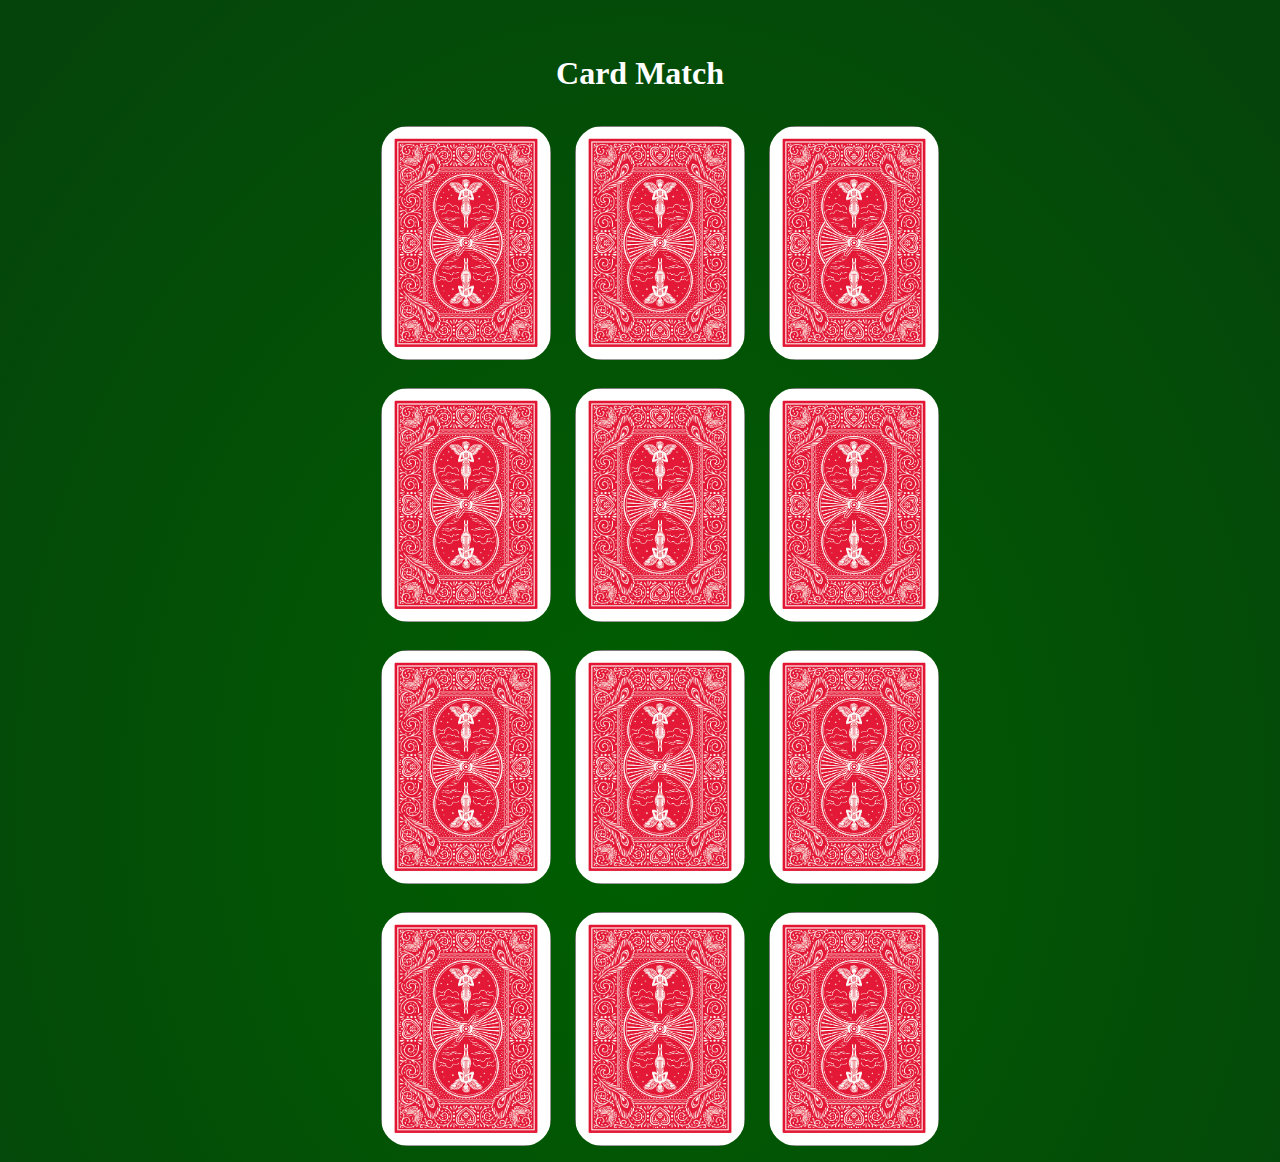
<file: card-match/index.html>
<!DOCTYPE html>
<html lang="en">
<head>
 <title>Card Match</title>

  <link rel="stylesheet" href="css/style.css">
   <script src="js/cardtable.js"></script>
</head>

<body>
 <h1>Card Match</h1>
 <div id=cardtable>
   <ul id = "cards">
   </ul>
 </div>
 <script src="js/app.js"></script>
</body>
</html>
</file>
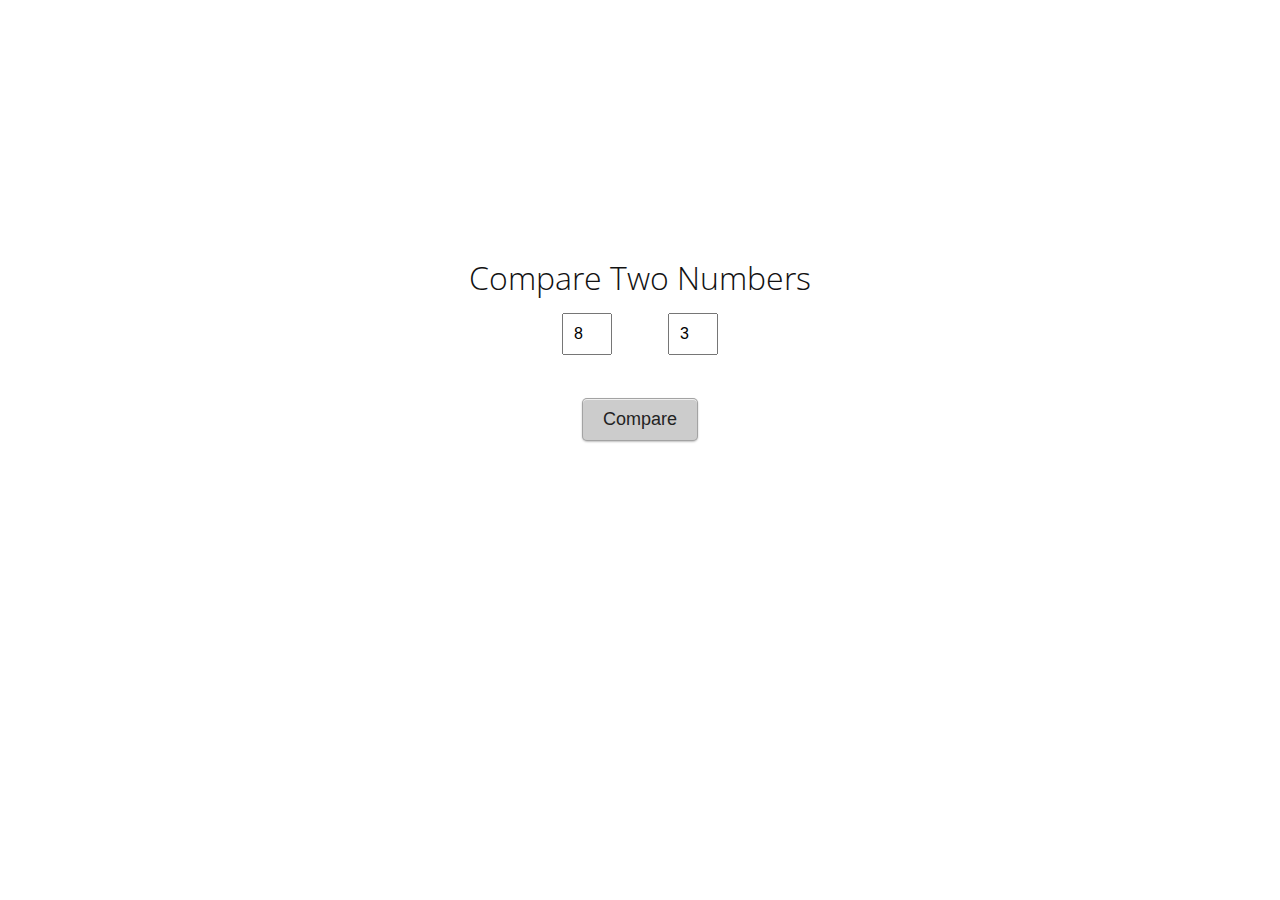
<file: conditionals/index.html>
<!DOCTYPE html>
<html lang="en">
	<head>
    	<meta charset="utf-8">
    	<meta name="description" content="A simple example of how Javascript can manipulate DOM.">
    	<meta name="keywords" content="General Assembly, Javascript, JS">

		<title>Conditionals</title>

		<!-- external CSS link -->
		<link href='http://fonts.googleapis.com/css?family=Open+Sans:400,700,800,600,300' rel='stylesheet' type='text/css'>
		<link rel="stylesheet" href="css/reset.css">
		<link rel="stylesheet" href="css/style.css">

	</head>
	<body>
		<div id="container">

			<h1>Compare Two Numbers</h1>

			<div id="inputs">

			  <input id="a" value="8">

			  <span id="comparison"></span>

			  <input id="b" value="3">

			</div>

			<button id="submit">Compare</button>

		</div><!-- #container -->
		<script src="js/app.js"></script>
	</body>
</html>
</file>
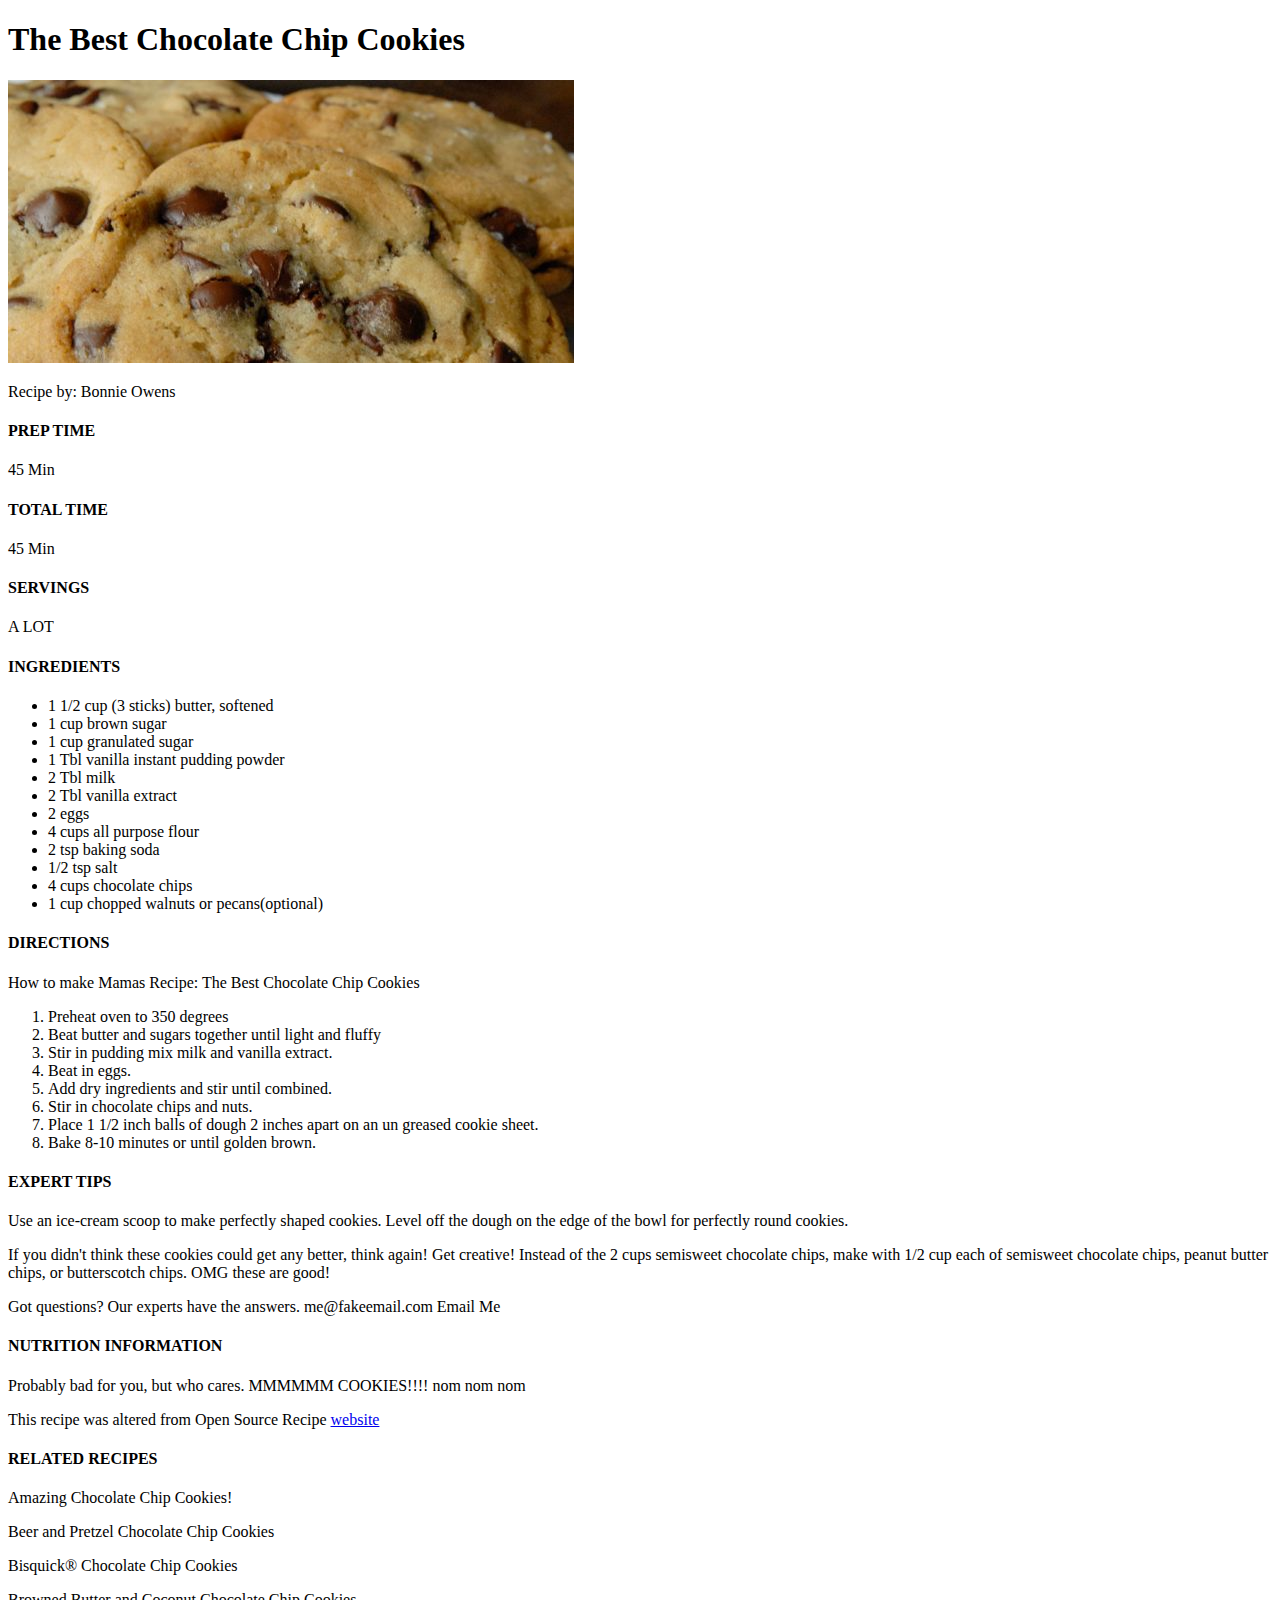
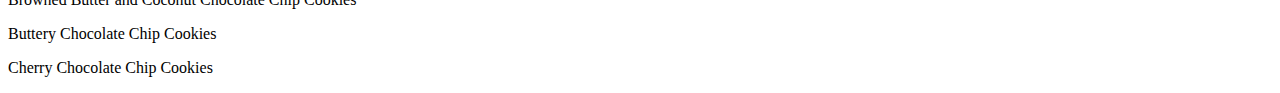
<file: cookie_recipe/index.html>
<!DOCTYPE html>

<html>

<head>
  <title>The Best Chocolate Chip Cookies</title>
</head>

<body>

<header>
<h1>The Best Chocolate Chip Cookies</h1> <!--hint: <h1> element -->

<img src="img/cookies.jpg">

<p>Recipe by: Bonnie Owens</p>
</header>



<section>
<!--hint: begin <section> element -->

<p><h4>PREP TIME</h4>
45 Min</p>

<p><h4>TOTAL TIME</h4>
45 Min</P>

<p><h4>SERVINGS</h4>
A LOT</p>

<h4>INGREDIENTS</h4>

<!--hint: open <ul> -->
<ul>
  <li>1 1/2 cup (3 sticks) butter, softened</li>
	<li>1 cup brown sugar</li>
	<li>1 cup granulated sugar</li>
	<li>1 Tbl vanilla instant pudding powder</li>
	<li>2 Tbl milk</li>
	<li>2 Tbl vanilla extract</li>
	<li>2 eggs</li>
	<li>4 cups all purpose flour</li>
	<li>2 tsp baking soda</li>
	<li>1/2 tsp salt</li>
	<li>4 cups chocolate chips</li>
	<li>1 cup chopped walnuts or pecans(optional)</li>
</ul>
  <!--hint: close </ul> -->
</section>
  <!--hint: close </section> tag -->



<h4>DIRECTIONS</h4>

<p>How to make Mamas Recipe: The Best Chocolate Chip Cookies</p>
<ol>
<li>Preheat oven to 350 degrees</li>

<li>Beat butter and sugars together until light and fluffy</li>

<li>Stir in pudding mix milk and vanilla extract.</li>

<li>Beat in eggs.</li>

<li>Add dry ingredients and stir until combined.</li>

<li>Stir in chocolate chips and nuts.</li>

<li>Place 1 1/2 inch balls of dough 2 inches apart on an un greased cookie sheet.</li>

<li>Bake 8-10 minutes or until golden brown.</li>
</ol>


<h4>EXPERT TIPS</h4>


<p>Use an ice-cream scoop to make perfectly shaped cookies. Level off the dough on the edge of the bowl for perfectly round cookies.</p>

<p>If you didn't think these cookies could get any better, think again! Get creative! Instead of the 2 cups semisweet chocolate chips, make with 1/2 cup each of semisweet chocolate chips, peanut butter chips, or butterscotch chips. OMG these are good!</p>

<p>Got questions? Our experts have the answers. me@fakeemail.com Email Me</p>



<h4>NUTRITION INFORMATION</h4>

<p>Probably bad for you, but who cares. MMMMMM COOKIES!!!! nom nom nom</p>


<p>This recipe was altered from Open Source Recipe <a href="http://www.opensourcefood.com/people/Amanori/recipes/mamas-recipe-the-best-chocolate-chip-cookies">website</a></p>
<footer>
<!-- hint: open <footer> tag -->

<h4>RELATED RECIPES</h4>

<p>Amazing Chocolate Chip Cookies!</p>

<p>Beer and Pretzel Chocolate Chip Cookies</p>

<p>Bisquick® Chocolate Chip Cookies</p>

<p>Browned Butter and Coconut Chocolate Chip Cookies</p>

<p>Buttery Chocolate Chip Cookies</p>

<p>Cherry Chocolate Chip Cookies</p>
</footer>

</body>
<!-- hint: close </footer> tag -->
</html>
<!--hint: end of content -->
</file>
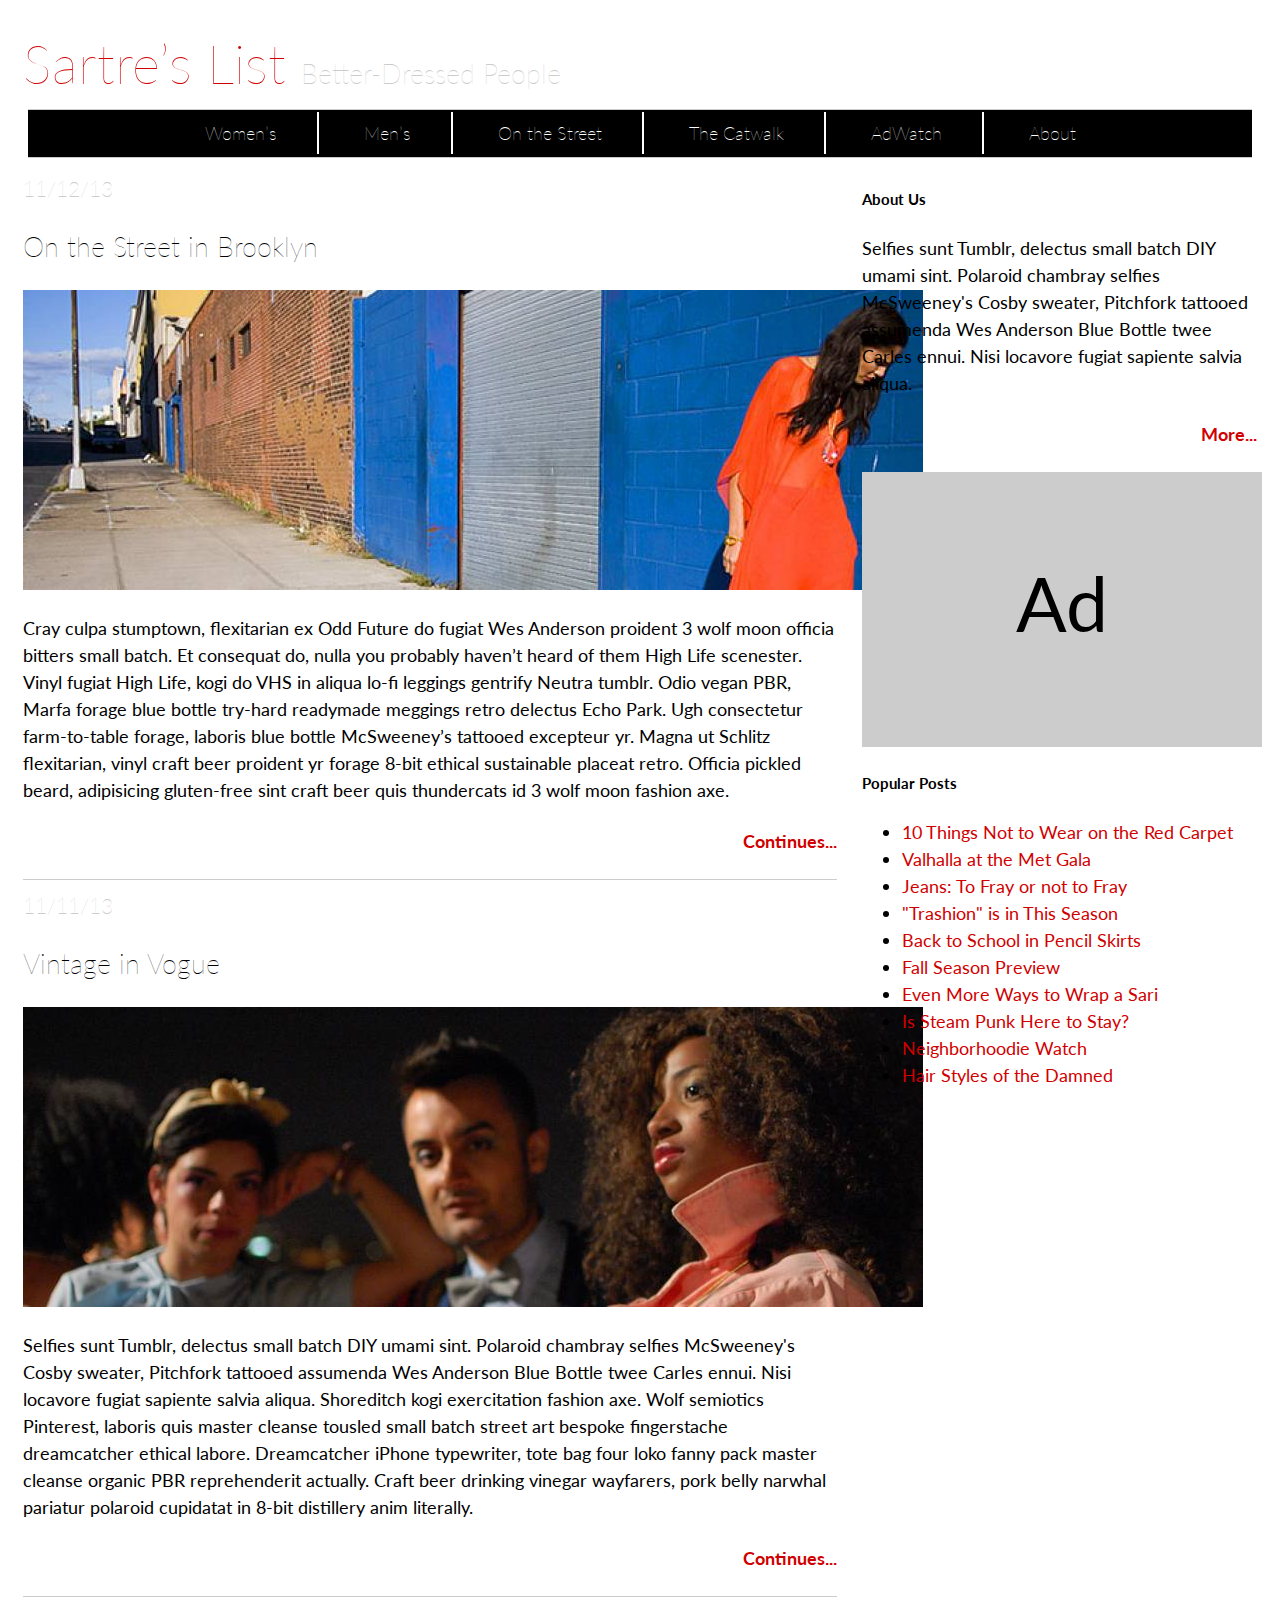
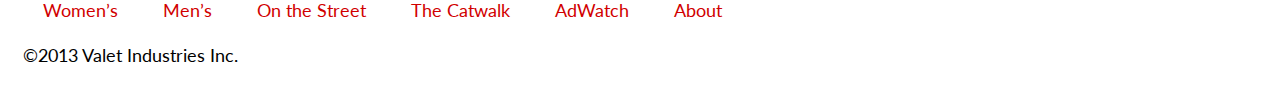
<file: fashion_blog_part1/index.html>
<!--Add CSS to the page. When complete it should look like Fashion_Blog.png
Do you see new tags? Look them up so you are growing your tag vocabulary.
Bonus: Google <footer> </footer> tag and implement the page footer.
Add Google Fonts.
-->

<!doctype html>
<html lang="en-us">
<head>
	<meta charset="utf-8">
	<title>Sartre’s List</title>
<link rel="stylesheet" type="text/css" href="style.css">
	<link href='http://fonts.googleapis.com/css?family=Lato:400,700,900,300italic,400italic,700italic' rel='stylesheet' type='text/css'>
</head>


<body>
	<header>
		<h1><a href="index.html">Sartre’s List</a> <span>Better-Dressed People</span></h1>

		<div class="nav">
<ul>
		<li><a href="#">Women’s</a></li>
			<li><a href="#">Men’s</a></li>
			<li><a href="#">On the Street</a></li>
			<li><a href="#">The Catwalk</a></li>
			<li><a href="#">AdWatch</a></li>
			<li><a href="#">About</a></li>
</ul>
	</div>

	</header>
<div class="left-side">
		<div class="first-article">
			<article>
				<h3>11/12/13</h3>
				<h2><a href="#">On the Street in Brooklyn</a></h2>
				<img src="/fashion_blog_part1/fashion_photo.jpeg">
				<p>Cray culpa stumptown, flexitarian ex Odd Future do fugiat Wes Anderson proident 3 wolf moon officia bitters small batch. Et consequat do, nulla you probably haven’t heard of them High Life scenester. Vinyl fugiat High Life, kogi do VHS in aliqua lo-fi leggings gentrify Neutra tumblr. Odio vegan PBR, Marfa forage blue bottle try-hard readymade meggings retro delectus Echo Park. Ugh consectetur farm-to-table forage, laboris blue bottle McSweeney’s tattooed excepteur yr. Magna ut Schlitz flexitarian, vinyl craft beer proident yr forage 8-bit ethical sustainable placeat retro. Officia pickled beard, adipisicing gluten-free sint craft beer quis thundercats id 3 wolf moon fashion axe.</p>
				<h4><a href="#">Continues...</a></h4>
			</article>
		</div>

		<div class="second-article">
			<article>
				<h3>11/11/13</h3>
				<h2><a href="#">Vintage in Vogue</a></h2>
				<img src="/fashion_blog_part1/fashion_photo2.jpeg">
				<p>Selfies sunt Tumblr, delectus small batch DIY umami sint. Polaroid chambray selfies McSweeney's Cosby sweater, Pitchfork tattooed assumenda Wes Anderson Blue Bottle twee Carles ennui. Nisi locavore fugiat sapiente salvia aliqua. Shoreditch kogi exercitation fashion axe. Wolf semiotics Pinterest, laboris quis master cleanse tousled small batch street art bespoke fingerstache dreamcatcher ethical labore. Dreamcatcher iPhone typewriter, tote bag four loko fanny pack master cleanse organic PBR reprehenderit actually. Craft beer drinking vinegar wayfarers, pork belly narwhal pariatur polaroid cupidatat in 8-bit distillery anim literally.</p>
				<h4><a href="#">Continues...</a></h4>
			</article>
		</div>
</div>

<div class="right-side">
		<div class="about-us">
			<h5>About Us</h5>
			<p>Selfies sunt Tumblr, delectus small batch DIY umami sint. Polaroid chambray selfies McSweeney's Cosby sweater, Pitchfork tattooed assumenda Wes Anderson Blue Bottle twee Carles ennui. Nisi locavore fugiat sapiente salvia aliqua.</p>
			<h4><a href="#">More...</a></h4>
		</div>


		<div class="ad"><span>Ad</span>
		</div>

		<div class="popular-posts">
			<h5>Popular Posts</h5>
			<ul>
				<li><a href="#">10 Things Not to Wear on the Red Carpet</a></li>
				<li><a href="#">Valhalla at the Met Gala</a></li>
				<li><a href="#">Jeans: To Fray or not to Fray</a></li>
				<li><a href="#">"Trashion" is in This Season</a></li>
				<li><a href="#">Back to School in Pencil Skirts</a></li>
				<li><a href="#">Fall Season Preview</a></li>
				<li><a href="#">Even More Ways to Wrap a Sari</a></li>
				<li><a href="#">Is Steam Punk Here to Stay?</a></li>
				<li><a href="#">Neighborhoodie Watch</a></li>
				<li><a href="#">Hair Styles of the Damned</a></li>
			</ul>
		</div>
</div>

<div class="footer">
<footer>
	<ul>
			<li><a href="#">Women’s</a></li>
				<li><a href="#">Men’s</a></li>
				<li><a href="#">On the Street</a></li>
				<li><a href="#">The Catwalk</a></li>
				<li><a href="#">AdWatch</a></li>
				<li><a href="#">About</a></li>
	</ul>
</footer>
		</div>

<p>&copy;2013 Valet Industries Inc.</p>

</body>
</html>
</file>
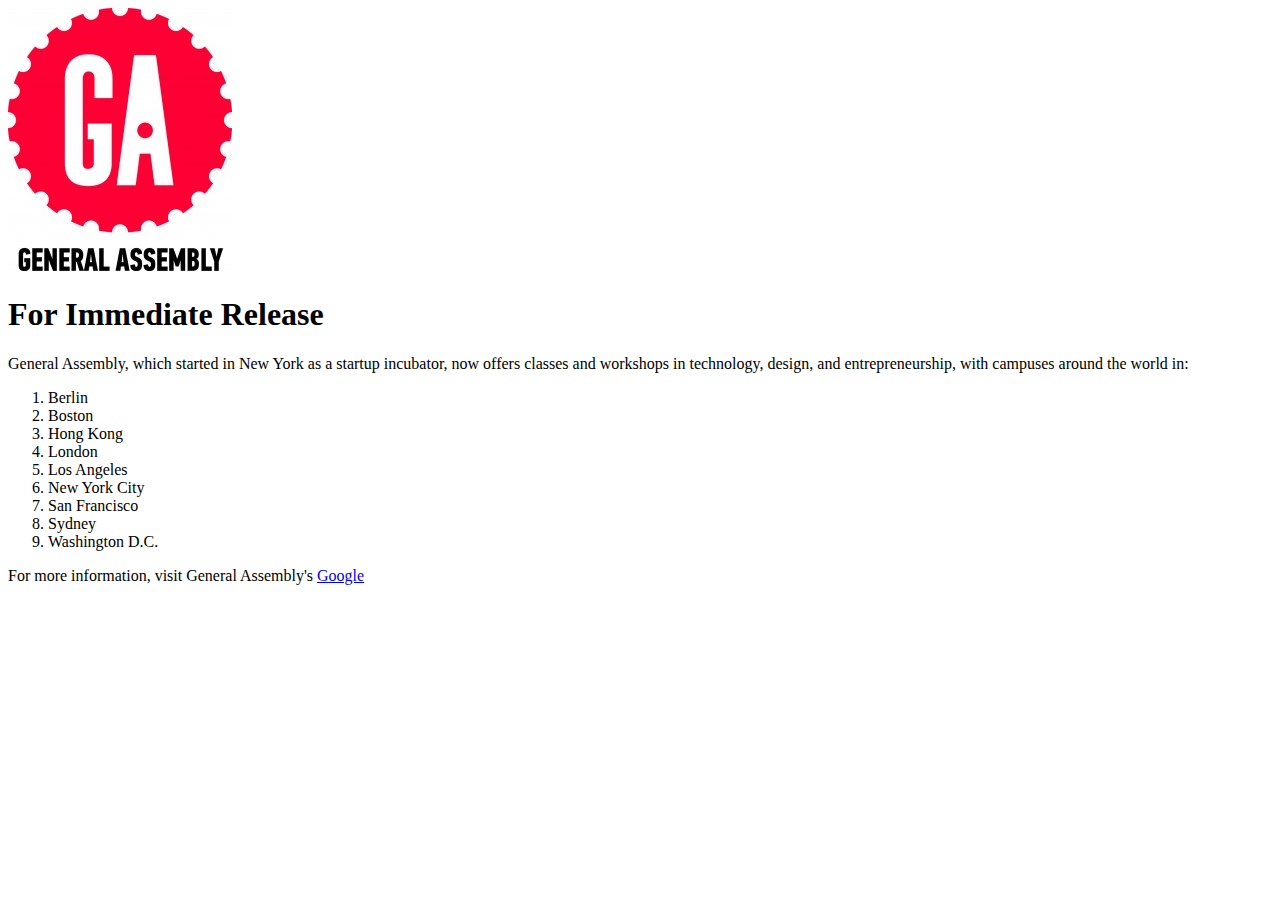
<file: ga_press_release/index.html>
<!DOCTYPE html>

<html>

<!-- head starts here -->

<!-- head ends here -->

<!-- body starts here -->
<body>

<!-- start section here -->

<img src="img/ga-logo.jpg">
<!-- image goes here -->

<h1>For Immediate Release</h1>

<p>General Assembly,
  which started in New York as a startup incubator, now offers classes and workshops in
  technology, design, and entrepreneurship, with campuses around the world in:</p>

<ol>
<li>Berlin</li>
<li>Boston</li>
<li>Hong Kong</li>
<li>London</li>
<li>Los Angeles</li>
<li>New York City</li>
<li>San Francisco</li>
<li>Sydney</li>
<li>Washington D.C.</li>
</ol>

<p>For more information, visit General Assembly's <a href="http://google.com">Google</a></p>

<!-- end section -->



<!-- body ends here -->
</body>

</html>
</file>
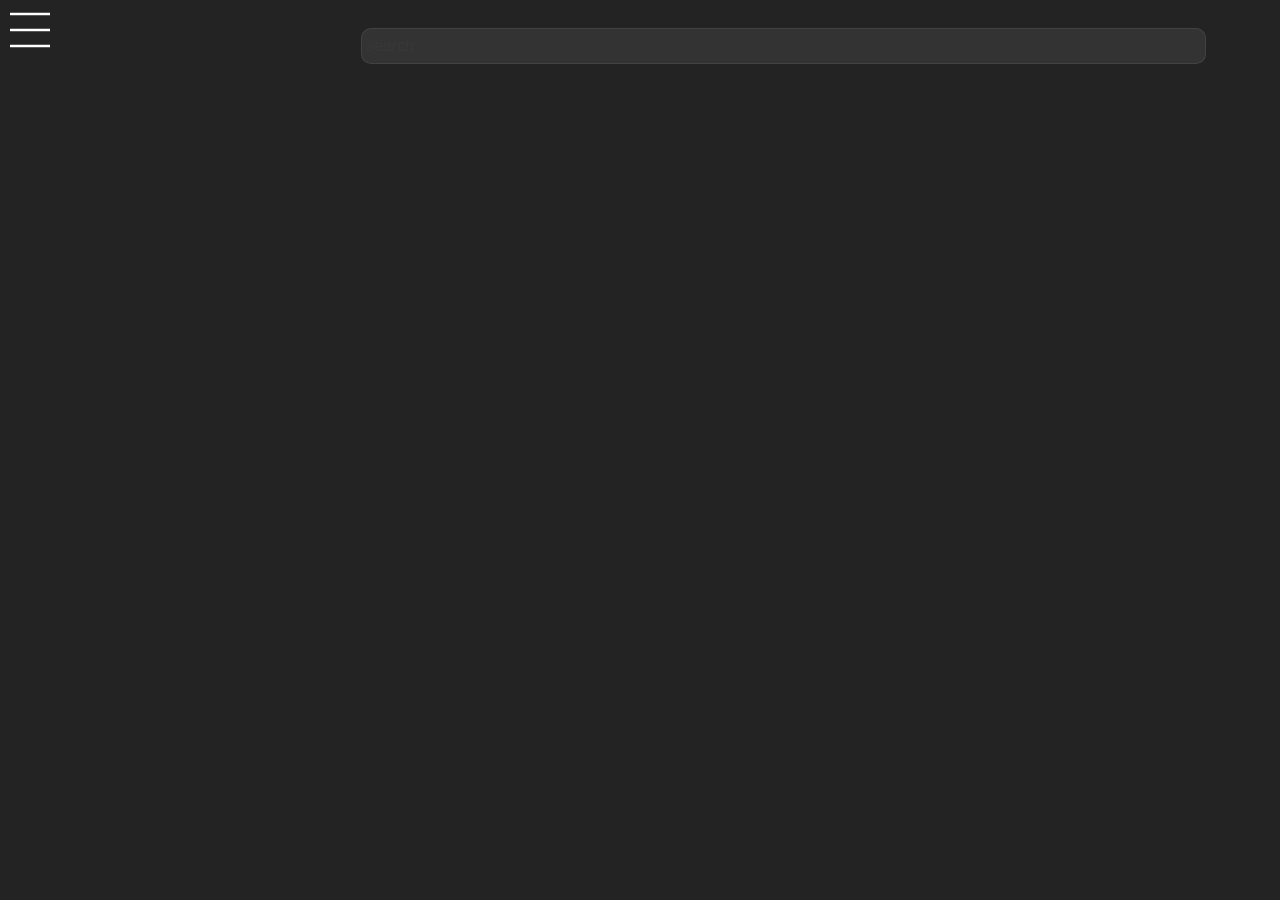
<file: gallery/index.html>
<!DOCTYPE html>
<html lang="en">
	<head>
    	<meta charset="utf-8">
    	<meta name="description" content="A simple example of how Javascript can manipulate DOM.">
    	<meta name="keywords" content="General Assembly, Javascript, JS">

		<title>Slider + Nav</title>

		<!-- external CSS link -->
		<link href='http://fonts.googleapis.com/css?family=Open+Sans:400,700,800,600,300' rel='stylesheet' type='text/css'>
		<link rel="stylesheet" href="css/reset.css">
		<link rel="stylesheet" href="css/style.css">
		<script src="js/slider.js"></script>
		<script src="js/nav.js"></script>
		<script src="js/gallery.js"></script>
		<script src="js/contact.js"></script>
		<script src="js/search.js"></script>
		<script src="js/app.js"></script>
	</head>
	<body>

			<nav id="nav">
				<ul>
					<li class="nav-item" data-section="slider">Home</li>
					<li class="nav-item" data-section="gallery">Gallery</li>
					<li class="nav-item" data-section="contact">Contact</li>
				</ul>
			</nav>

			<div id="container">





				<div id="search">
					<input placeholder="search" type="search" id="search">
				</div>





				<section id="slider" class="slider" data-index="0">
						<ul>
							<li><img src="img/photos/california.jpg"></li>
							<li><img src="img/photos/marina-del-rey.jpg"></li>
							<li><img src="img/photos/venice.jpg"></li>
						</ul>
				</section>

				<section id="gallery" class="gallery" data-index="1">
					<ul>
					</ul>
				</section>

				<section id="contact" class="contact">
				<div class="bg">
					<div class="wrapper" id="form-wrapper">
						<h1>Contact Us</h1>
						<form id="c_form" name="c_form">
							<input type="text" name="name" id="name" placeholder="Please enter your name" tabindex="1">
							<input type="email" name="email" id="email" placeholder="Please enter your email" tabindex="2">
							<input type="tel" name="tel" id="tele" placeholder="Please enter your telephone" tabindex="3">
							<textarea name="description" placeholder="" rows="6" type="text" tabindex="4">
							</textarea>



						</form>
						<button id="contact-submit" tabindex="5">Send Email</button>
					</div>
				</div>
				</section>


			</div><!-- #container -->

		<script src="js/app.js"></script>
	</body>
</html>
</file>
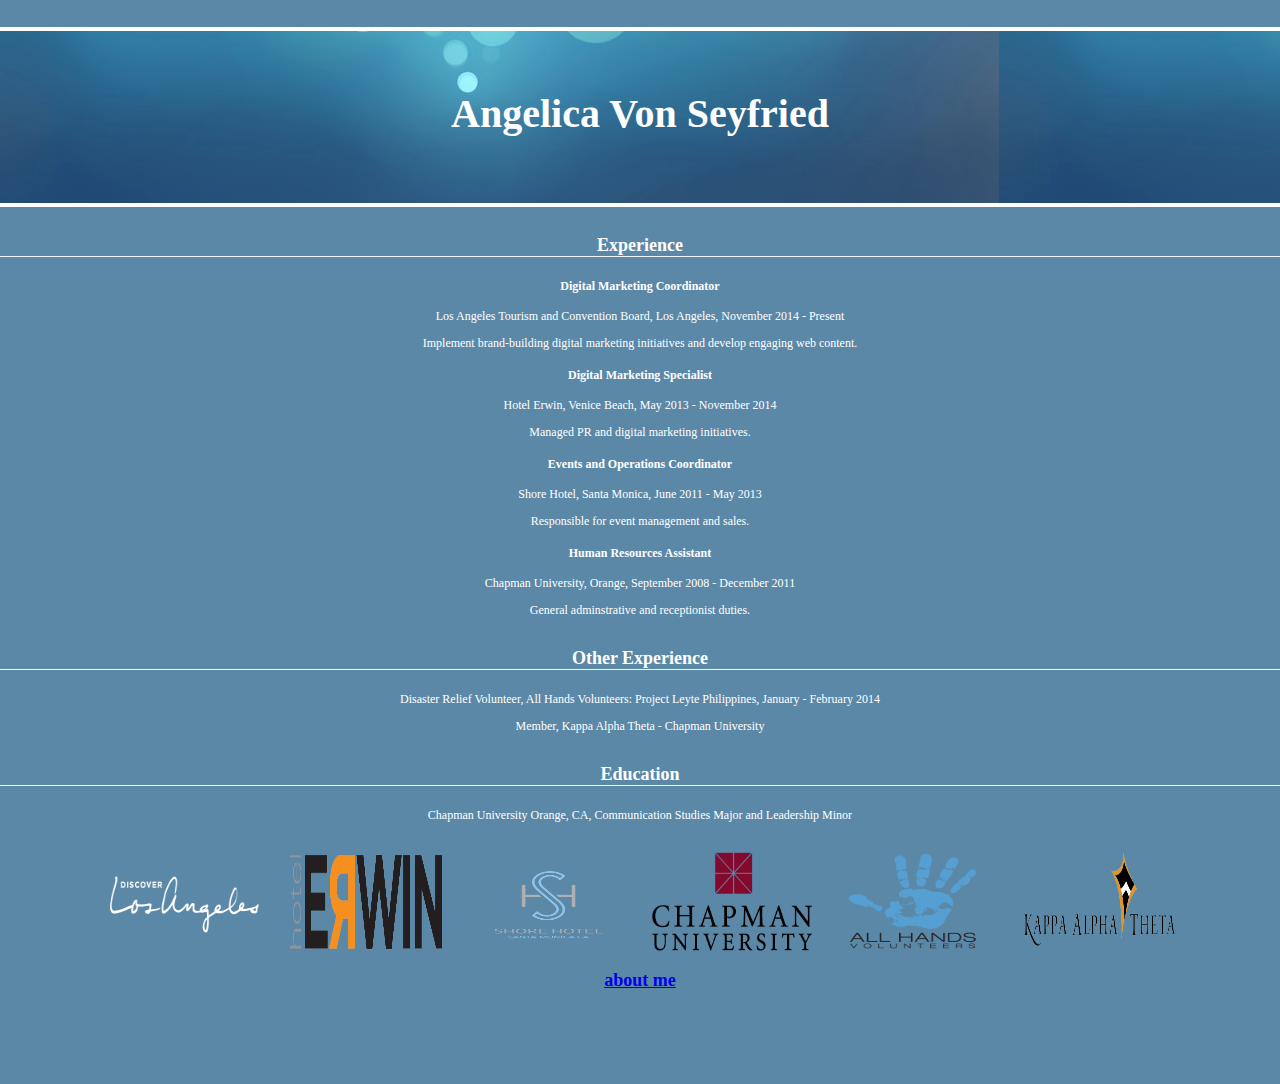
<file: Resume/index.html>
<!DOCTYPE html>
<html>
<head>
  <title>Angelica V.</title>
    <link rel="stylesheet" href="style.css">
      </head>

<body>


<div class="header">
  <h1>Angelica Von Seyfried</h1>
    </div>

    <div class="content">
      <section class="experience">
        <h2>Experience</h2>

        <h4>Digital Marketing Coordinator</h4>
        <p>Los Angeles Tourism and Convention Board, Los Angeles, November 2014 - Present</p>
          <p>Implement brand-building digital marketing initiatives
            and develop engaging web content.</p>

            <h4>Digital Marketing Specialist</h4>
            <p>Hotel Erwin, Venice Beach, May 2013 - November 2014</p>
            <p>Managed PR and digital marketing initiatives.</p>

            <h4>Events and Operations Coordinator</h4>
            <p>Shore Hotel, Santa Monica, June 2011 - May 2013<p>
              <p>Responsible for event management and sales.</p>

              <h4>Human Resources Assistant</h4>
              <p>Chapman University, Orange, September 2008 - December 2011</p>
  <p>General adminstrative and receptionist duties.</p>
</section>
<section class="other-experience">
<h2>Other Experience</h2>
<p>Disaster Relief Volunteer, All Hands Volunteers: Project Leyte
  Philippines, January - February 2014</p>
<p>Member, Kappa Alpha Theta - Chapman University</p>
</section>

<section class="education">
<h2>Education</h2>
<p>Chapman University Orange, CA, Communication Studies Major and Leadership Minor</p>
</section>

<section class="photos">
  <img src="images/discover-la.png" width="100">
  <img src="images/erwin.png" width="100">
  <img src="images/shore.png" width="100">
  <img src="images/chapman.png" width="100">
  <img src="images/avh.png" width="100">
  <img src="images/kao.png" width="100">


</section>
<section class="about-me">
<div>
  <action="index.html" method="post">

  </form>
    <a href="about-me.html" class="button"><b>about me</b></a>
</div>

</section>

</div>
</body>
</file>
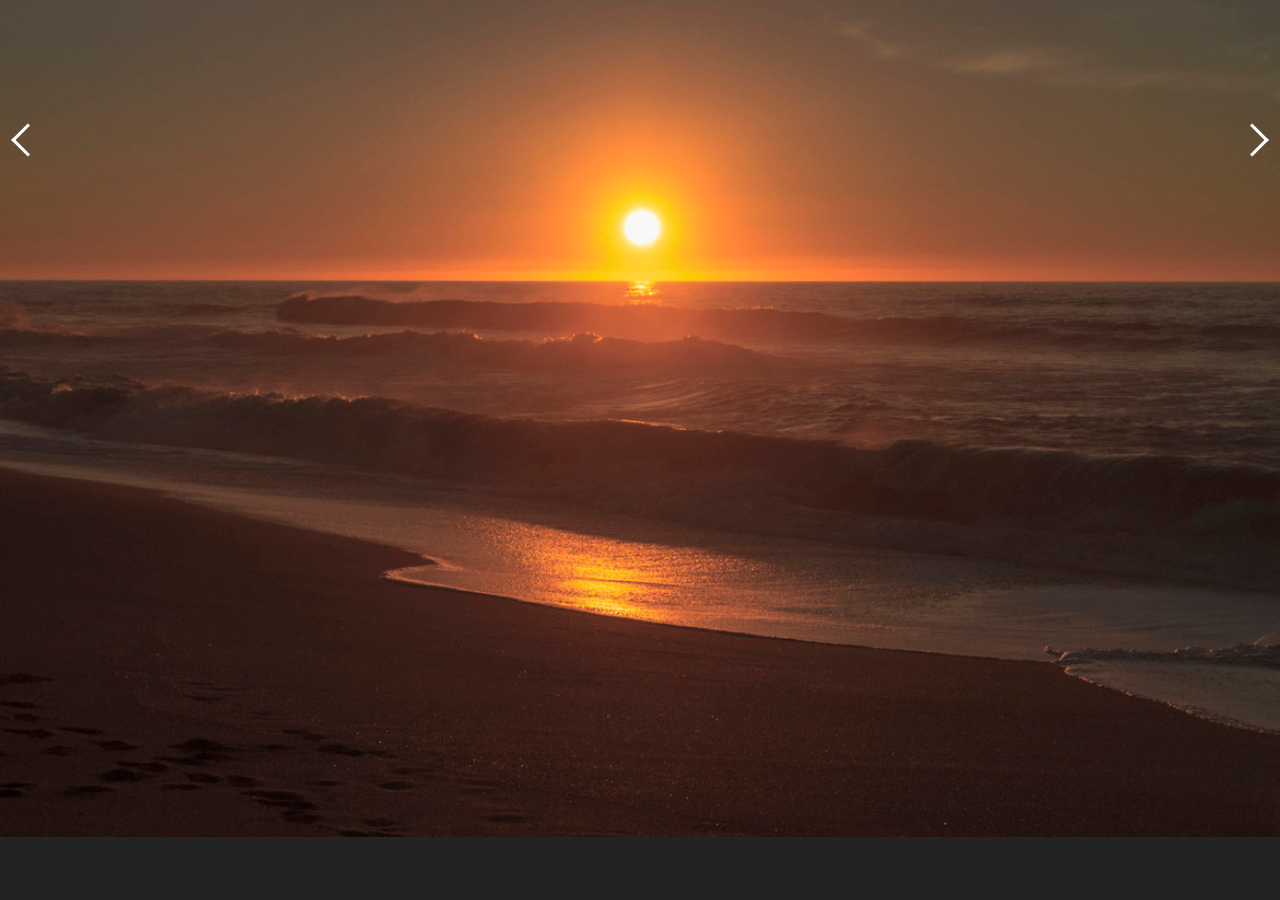
<file: slider-2/index.html>
<!DOCTYPE html>
<html lang="en">
	<head>
    	<meta charset="utf-8">
    	<meta name="description" content="A simple example of how Javascript can manipulate DOM.">
    	<meta name="keywords" content="General Assembly, Javascript, JS">

		<title>Slider</title>

		<!-- external CSS link -->
		<link href='http://fonts.googleapis.com/css?family=Open+Sans:400,700,800,600,300' rel='stylesheet' type='text/css'>
		<link rel="stylesheet" href="css/reset.css">
		<link rel="stylesheet" href="css/style.css">
		<script src="js/slider.js"></script>

	</head>
	<body>
		<div id="container">

			<section id="slider" class="slider" data-index="0">
					<ul>
						<li><img src="img/photos/california.jpg"></li>
						<li><img src="img/photos/marina-del-rey.jpg"></li>
						<li><img src="img/photos/venice.jpg"></li>
					</ul>
			</section>

		</div><!-- #container -->
		<script src="js/app.js"></script>
	</body>
</html>
</file>
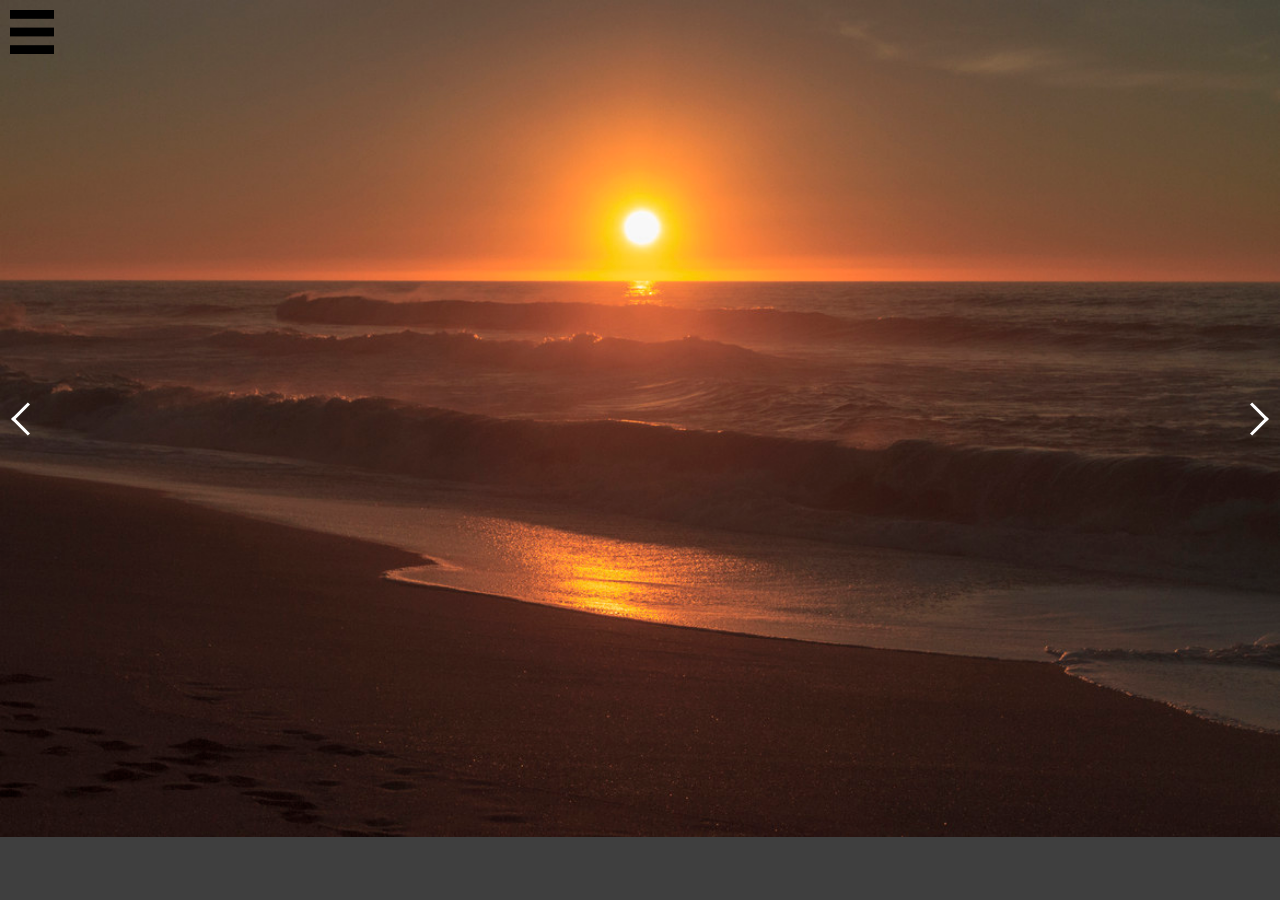
<file: slider/index.html>
<!DOCTYPE html>
<html lang="en">
	<head>
    	<meta charset="utf-8">
    	<meta name="description" content="A simple example of how Javascript can manipulate DOM.">
    	<meta name="keywords" content="General Assembly, Javascript, JS">

		<title>Slider</title>

		<!-- external CSS link -->
		<link href='http://fonts.googleapis.com/css?family=Open+Sans:400,700,800,600,300' rel='stylesheet' type='text/css'>
		<link rel="stylesheet" href="css/reset.css">
		<link rel="stylesheet" href="css/style.css">
		<link rel="stylesheet" href="css/nav.css">
		<script src="//code.jquery.com/jquery-1.11.3.min.js"></script>
		<script src="js/slider.js"></script>
		<script src="js/nav.js"></script>
	</head>
<body>


	<ul class="navigation">
	    <li class="nav-item"><a href="#">Home</a></li>
	    <li class="nav-item"><a href="#">About</a></li>
	    <li class="nav-item"><a href="#">Gallery</a></li>
	    <li class="nav-item"><a href="#">Contact</a></li>
	</ul>

	<input type="checkbox" id="nav-trigger" class="nav-trigger" />
	<label id="hamburger" for="nav-trigger"></label>



		<div id="container">

			<div id="slider" class="slider">

					<ul>
						<li><img src="img/photos/california.jpg"></li>
						<li><img src="img/photos/marina-del-rey.jpg"></li>
						<li><img src="img/photos/venice.jpg"></li>
					</ul>
			</div>


		</div><!-- #container -->
		<script src="js/app.js"></script>
	</body>
</html>
</file>
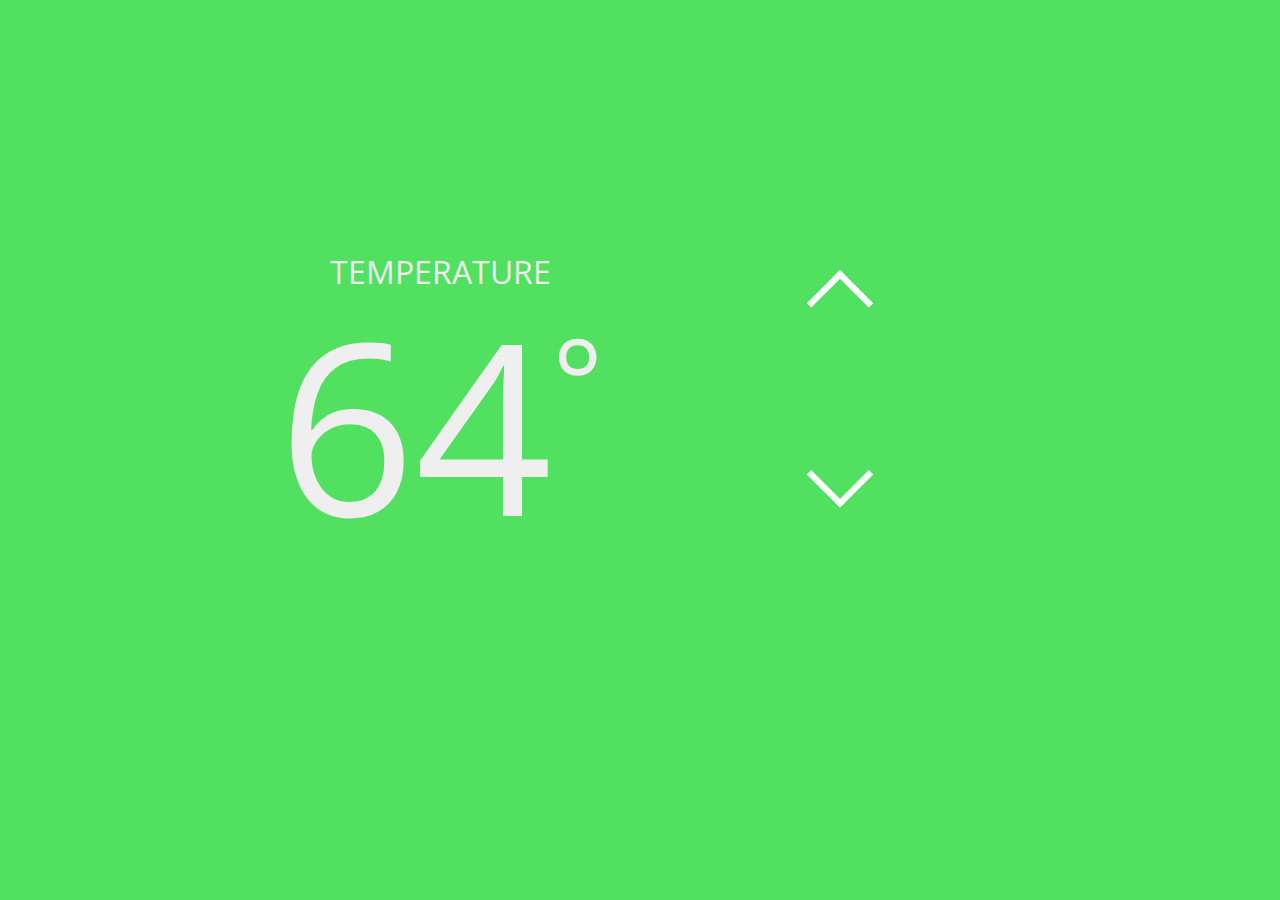
<file: starter_code-2/index.html>
<!DOCTYPE html>
<html lang="en">
	<head>
    	<meta charset="utf-8">
    	<meta name="description" content="A simple example of how Javascript can manipulate DOM.">
    	<meta name="keywords" content="General Assembly, Javascript, JS">

		<title>Thermostat</title>

		<!-- external CSS link -->
		<link href='http://fonts.googleapis.com/css?family=Open+Sans:400,700,800,600,300' rel='stylesheet' type='text/css'>
		<link rel="stylesheet" href="css/reset.css">
		<link rel="stylesheet" href="css/style.css">

	</head>
	<body>
		<div id="container">
			<section class="therm">

				<div class="current">
					<h1>Temperature</h1>
					<div id="temp" class="temp">
						  70 <span>&deg;</span>
					</div>
				</div>

				<div class="controls">

					<div class="control">
						<div id="up" class="button">
							<img src="img/arrow-up.svg">
						</div>
					</div>

					<div class="control">
						<div id="down" class="button">
							<img src="img/arrow-down.svg">
						</div>
					</div>
					
				</div>

			</section>
		</div><!-- #container -->
		<script src="js/app.js"></script>
	</body>
</html>
</file>
<file: card-match/css/style.css>
body {
background:#228b22 ;
    width:800px;
    height:540px;
    padding:24px;
    margin:10px auto;
 text-align: center;
 color:#ffffff ;
 gradient background: background: rgba(0,94,0,1);
background: -moz-radial-gradient(center, ellipse cover, rgba(0,94,0,1) 4%, rgba(3,81,6,1) 49%, rgba(5,69,11,1) 92%, rgba(5,69,11,1) 100%);
background: -webkit-gradient(radial, center center, 0px, center center, 100%, color-stop(4%, rgba(0,94,0,1)), color-stop(49%, rgba(3,81,6,1)), color-stop(92%, rgba(5,69,11,1)), color-stop(100%, rgba(5,69,11,1)));
background: -webkit-radial-gradient(center, ellipse cover, rgba(0,94,0,1) 4%, rgba(3,81,6,1) 49%, rgba(5,69,11,1) 92%, rgba(5,69,11,1) 100%);
background: -o-radial-gradient(center, ellipse cover, rgba(0,94,0,1) 4%, rgba(3,81,6,1) 49%, rgba(5,69,11,1) 92%, rgba(5,69,11,1) 100%);
background: -ms-radial-gradient(center, ellipse cover, rgba(0,94,0,1) 4%, rgba(3,81,6,1) 49%, rgba(5,69,11,1) 92%, rgba(5,69,11,1) 100%);
background: radial-gradient(ellipse at center, rgba(0,94,0,1) 4%, rgba(3,81,6,1) 49%, rgba(5,69,11,1) 92%, rgba(5,69,11,1) 100%);
filter: progid:DXImageTransform.Microsoft.gradient( startColorstr='#005e00', endColorstr='#05450b', GradientType=1 );
background-size: 100% 1600px;
background-repeat: no-repeat;
}

img {
 border-radius: 27px;
 display: inline;
 height: 234px;
 width: 170px;
 margin: 12px;
}

#cardtable{

}

.card{
  height:325px;
  width:235px;
  display:inline;
  list-style: none;
}
.flip{
  transform: rotateY(180deg);
  transition: 0.6s;
	transform-style: preserve-3d;
  position:relative;
}

.front, .back {
	backface-visibility: hidden;
}

.front{
  z-index: 2;
	/* for firefox 31 */
	transform: rotateY(0deg);
}

.back{
  transform: rotateY(180deg);
}

.heart{

}

.diamond{

}

.spade{

}

.club{

}
</file>
<file: conditionals/css/style.css>
/*
Project Name: Blank Template
Client: Your Client
Author: Your Name
Developer @GA in NYC
*/


/******************************************
/* SETUP
/*******************************************/

/* Box Model Hack */
* {
     -moz-box-sizing: border-box; /* Firexfox */
     -webkit-box-sizing: border-box; /* Safari/Chrome/iOS/Android */
     box-sizing: border-box; /* IE */
}

/******************************************
/* BASE STYLES
/*******************************************/

body {
     color: #121212;
     font-size: 12px;
     line-height: 1.4;
     font-family: 'Open Sans', Helvetica, Arial, sans-serif;
}


/******************************************
/* LAYOUT
/*******************************************/

/* Center the container */
body {
	width: 100%;
  height:100%;
	margin: 0;
  padding: 0;
  font-size: 32px;
  text-align: center;
}

/******************************************
/* ADDITIONAL STYLES
/*******************************************/

#inputs {
  margin-bottom: 30px;
}
input {
  width: 50px;
  padding: 10px;
  font-size:16px;
  position:relative;
  top:-6px;
}
h1{
  margin-top:20%;
  font-weight:100;
  padding-bottom:10px;
}
button {
  background: #CCC;
  border: 1px solid rgba(0,0,0,.2);
  box-shadow: inset 0 1px 0 rgba(255,255,255,.7), 0 1px 2px rgba(0,0,0,.25);
  border-radius: 5px;
  padding: 10px 20px;
  font-size:18px;
  font-weight:300;
  color:#232323;
}
button:hover {
  background: #DDD;
}
button:active {
  background: #BBB;
  box-shadow: inset 0 1px 2px rgba(0,0,0,.25);
}
#comparison {
  display: inline-block;
  width: 40px;
  font-size: 32px;
  font-weight:100;
}
</file>
<file: fashion_blog_part1/style.css>
body {
  font-size: 18px;
  line-height: 1.5;
  font-family: 'Lato', sans-serif;
  padding: 15px;
}

a {
  color: #D10000;
  text-decoration: none;
}

header h1 {
  font-weight: 400;
  color: #D10000;
  font-size: 3em;
  margin: 0px;
  font-weight: 100;
}
header h1 a {
  color: #D10000;
  text-decoration: none;
  font-weight: 100;
}

header h1 span {
  color: #CCCCCC;
  font-size: 0.5em;
  font-weight: 100;
}

.nav {
    border:1px solid #ccc;
    border-width:1px 0;
    list-style:none;
    margin:5px;
    padding:0;
    text-align:center;
    background-color: #000000;
    color: #ffffff;
}
.nav ul {
  padding: 0;
  margin: 0;
}
.nav li {
    display:inline;
    border-right: 2px solid #FFFFFF;
    padding: 10px 20px;
    font-weight: lighter;
}
.nav li:last-child {
  border: none;
}


.nav a {
    display:inline-block;
    padding:10px;
    text-decoration: none;
    color: #ffffff;
    margin: 0px 10px 0px 10px;
}


.left-side {
  width: 66%;
  float: left;
}
.right-side {
  width: 32%;
  float: right;
}

article {
  border-bottom: 1px solid #CCCCCC;
}

article h2 {
}

article h2 a {
  color: #000000;
  text-decoration: none;
  font-weight: 100;
}

article h3 {
  color: #CCCCCC;
  margin: 10px 0px 0px 0px;
  font-weight: 100;
  padding: 0px;
}


.left-side h4 {
  color: #D10000;
  text-align: right;
}

.right-side h4 {
  color: #D10000;
  text-align: right;

}

.left-side h4 a:link {
  color: #D10000;
  text-decoration: none;
}

.right-side .ad {
  width: 400px;
  height: 200px;
  background-color: #CCCCCC;
  padding-top: 75px;
  text-align: center;
  font-size: 75px;
}

.right-side .ad span {
  margin-top: 20px;
}

footer {
  clear: both;
}

footer ul {
    list-style:none;
    margin:0;
    padding:0;
    text-align:left;
    color: #d10000;
}

footer li {
    display:inline;
    padding: 10px 20px;
}
</file>
<file: gallery/css/style.css>
/*
Project Name: Blank Template
Client: Your Client
Author: Your Name
Developer @GA in NYC
*/




@import 'base/base.css';

/******************************************
/* LAYOUT
/*******************************************/
@import 'comp/nav.css';
@import 'comp/slider.css';
@import 'comp/gallery.css';
@import 'comp/single-photo.css';
@import 'comp/search.css';
@import 'comp/contact.css';

/******************************************
/* ADDITIONAL STYLES
/*******************************************/
</file>
<file: Resume/style.css>
body {
  color : #ffffff;
  background: rgba(74, 123 , 157,0.9);
  line-height: 22px;
  font-size: 12px;
  font-family: verdana;
  text-align: center;
  margin: 15px 0 15px 0;
}
h1 {
  font-family: cursive;
  font-size: 40px;
  background-image: url(images/background.png);
background-color: #3590F3;
background-position: top left;
background-repeat: repeat;
color: #FFFFFF;
height: 100px;
padding-top: 72px;
border-top: 4px solid #ffffff;
border-bottom: 4px solid #ffffff;
}
h2 {
  border-bottom: 1px solid #F2F4FF;
  margin: 10px 0 18px 0;
}

h4 {
  margin: 10px 0 8px 0;

}

p {
  margin: 5px 0 5px 0;
}

header {
  padding: 50px 50px 50px 50px;
}


.experience, .other-experience, .education {
  margin-bottom: 26px;
}

.photos img {
  margin: 0px 10px 0px 10px;
  height: 100px;
  width: 160px;
}

.about-me {
  font-size: 18px;
  height: 100px;
  margin-top: 10px;

}

.resume {
  font-size: 18px;
  height: 100px;
  margin-top: 10px;

}
</file>
<file: slider-2/css/style.css>
/*
Project Name: Blank Template
Client: Your Client
Author: Your Name
Developer @GA in NYC
*/




@import 'base/base.css';

/******************************************
/* LAYOUT
/*******************************************/

@import 'comp/slider.css';


/******************************************
/* ADDITIONAL STYLES
/*******************************************/
</file>
<file: slider/css/style.css>
/*
Project Name: Blank Template
Client: Your Client
Author: Your Name
Developer @GA in NYC
*/




@import 'base/base.css';

/******************************************
/* LAYOUT
/*******************************************/

@import 'comp/slider.css';


/******************************************
/* ADDITIONAL STYLES
/*******************************************/
</file>
<file: slider/css/nav.css>

</file>
<file: starter_code-2/css/style.css>
/*
Project Name: Blank Template
Client: Your Client
Author: Your Name
Developer @GA in NYC
*/


/******************************************
/* SETUP
/*******************************************/

/* Box Model Hack */
* {
     -moz-box-sizing: border-box; /* Firexfox */
     -webkit-box-sizing: border-box; /* Safari/Chrome/iOS/Android */
     box-sizing: border-box; /* IE */
}

/******************************************
/* BASE STYLES
/*******************************************/

body {
     color: #000;
     font-size: 12px;
     line-height: 1.4;
     font-family: 'Open Sans', Helvetica, Arial, sans-serif;
}


/******************************************
/* LAYOUT
/*******************************************/

/* Center the container */
body {
	width: 100%;
  height:100%;
	margin: 0;
  padding: 0;
  background-color:#0000FF;
  color:#EFEFEF;
}

.therm{
  width:800px;
  height:400px;
  position:absolute;
  top:50%;
  left:50%;
  margin-left:-400px;
  margin-top:-200px;

}

.therm .current{
  float:left;
  width:400px;
  height:400px;
  text-align:center;
}

.therm h1 {
  font-size: 32px;
  text-transform:uppercase;
}

.therm .temp{
  font-size:240px;
  position:relative;
  top:-40px;
}

.therm .temp span{
  font-size: 120px;
  position:relative;
  top:-90px;
}

.therm .controls{
  float:right;
  width:400px;
  height:400px;
}

.therm .control{
  width:400px;
  height:200px;
}

.therm .button{
  width:80px;
  height:80px;
  margin:auto;
  cursor:pointer;
}

.therm .button img{
  width:100%;
  height:100%;
}


/******************************************
/* ADDITIONAL STYLES
/*******************************************/
</file>
